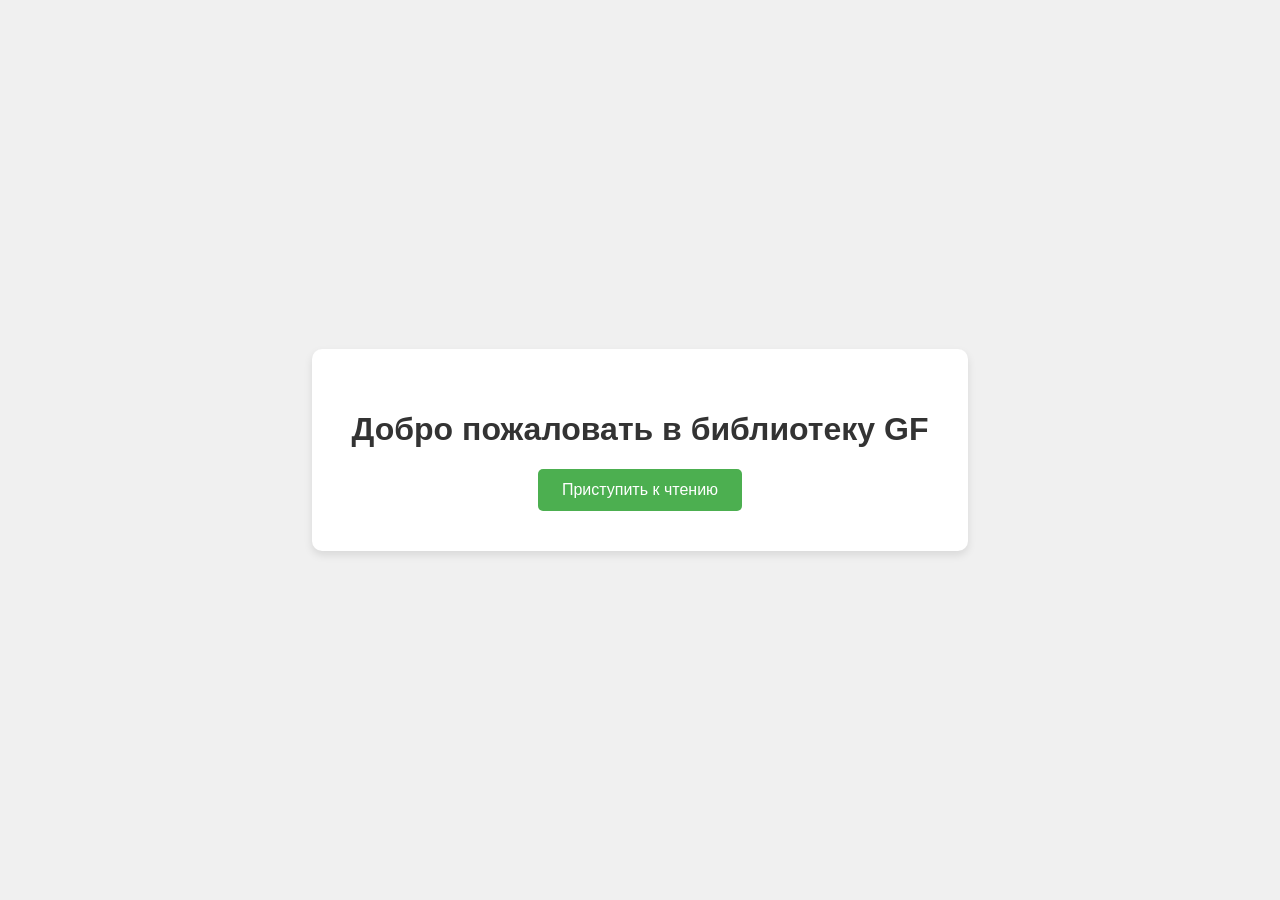
<file: index.html>
<!DOCTYPE html>
<html lang="ru">
<head>
    <meta charset="UTF-8">
    <meta name="viewport" content="width=device-width, initial-scale=1.0">
    <title>Библиотека GF</title>
    <style>
        body {
            font-family: Arial, sans-serif;
            display: flex;
            justify-content: center;
            align-items: center;
            height: 100vh;
            margin: 0;
            background-color: #f0f0f0;
        }
        .welcome-container {
            text-align: center;
            background: white;
            padding: 40px;
            border-radius: 10px;
            box-shadow: 0 4px 8px rgba(0,0,0,0.1);
        }
        h1 {
            color: #333;
        }
        button {
            padding: 12px 24px;
            font-size: 16px;
            background-color: #4CAF50;
            color: white;
            border: none;
            border-radius: 5px;
            cursor: pointer;
            transition: background-color 0.3s;
        }
        button:hover {
            background-color: #45a049;
        }
    </style>
</head>
<body>
    <div class="welcome-container">
        <h1>Добро пожаловать в библиотеку GF</h1>
        <button onclick="goToBooks()">Приступить к чтению</button>
    </div>

    <script src="script.js"></script>
</body>
</html>
</file>
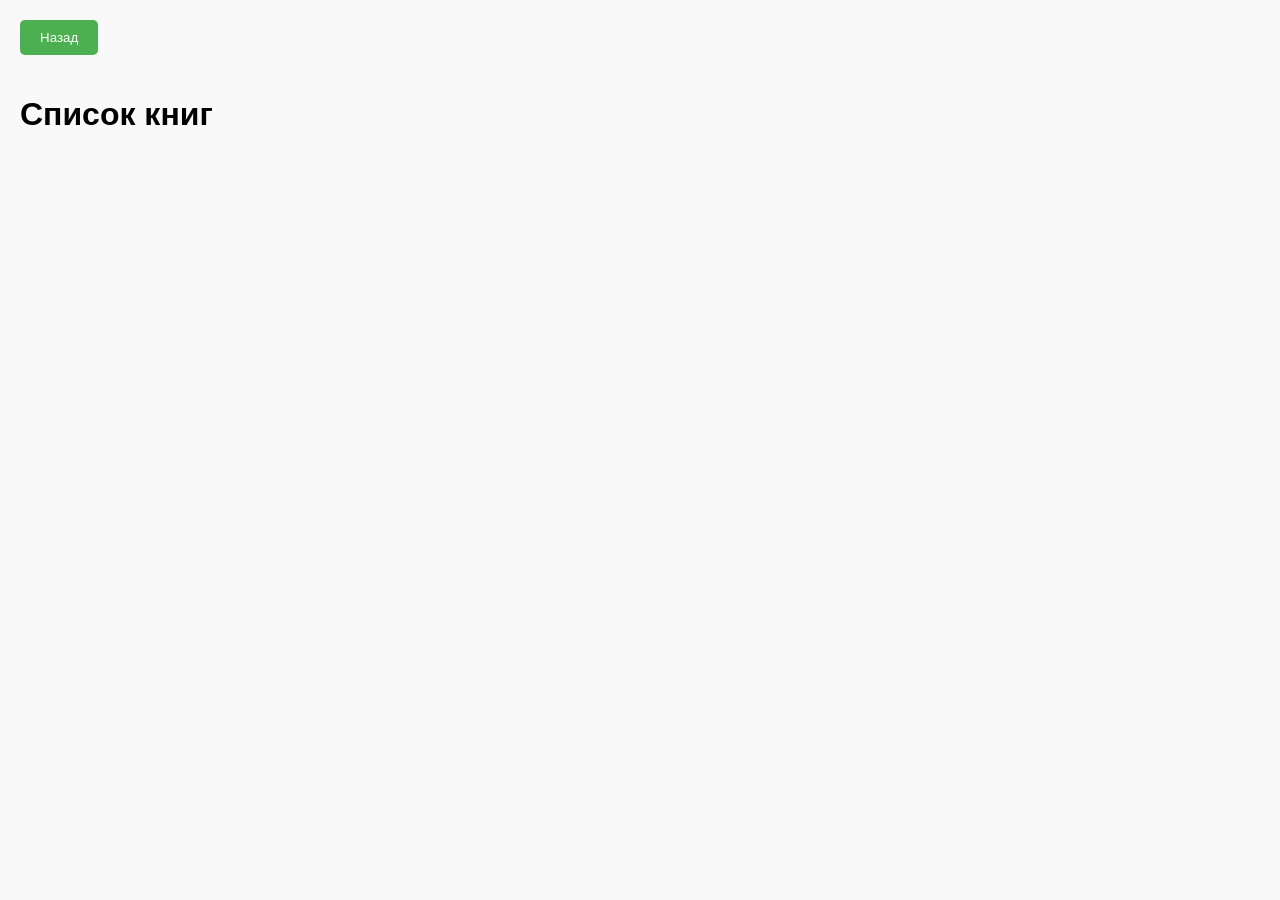
<file: books.html>
<!DOCTYPE html>
<html lang="ru">
<head>
    <meta charset="UTF-8">
    <meta name="viewport" content="width=device-width, initial-scale=1.0">
    <title>Список книг - Библиотека GF</title>
    <style>
        body {
            font-family: Arial, sans-serif;
            margin: 20px;
            background-color: #f9f9f9;
        }
        .books-grid {
            display: grid;
            grid-template-columns: repeat(auto-fill, minmax(250px, 1fr));
            gap: 20px;
        }
        .book-card {
            background: white;
            border-radius: 8px;
            overflow: hidden;
            box-shadow: 0 2px 5px rgba(0,0,0,0.1);
            cursor: pointer;
        }
        .book-cover {
            width: 100%;
            height: 300px;
            object-fit: cover;
        }
        .book-info {
            padding: 15px;
        }
        .book-title {
            font-weight: bold;
            margin-bottom: 10px;
        }
        .book-description {
            color: #666;
            font-size: 14px;
        }
        .back-button {
            padding: 10px 20px;
            background-color: #4CAF50;
            color: white;
            border: none;
            border-radius: 5px;
            cursor: pointer;
            margin-bottom: 20px;
        }
    </style>
</head>
<body>
    <button class="back-button" onclick="goBack()">Назад</button>
    <h1>Список книг</h1>
    <div id="booksContainer" class="books-grid"></div>

    <script src="script.js"></script>
    <script>
        document.addEventListener('DOMContentLoaded', loadBooks);
    </script>
</body>
</html>
</file>
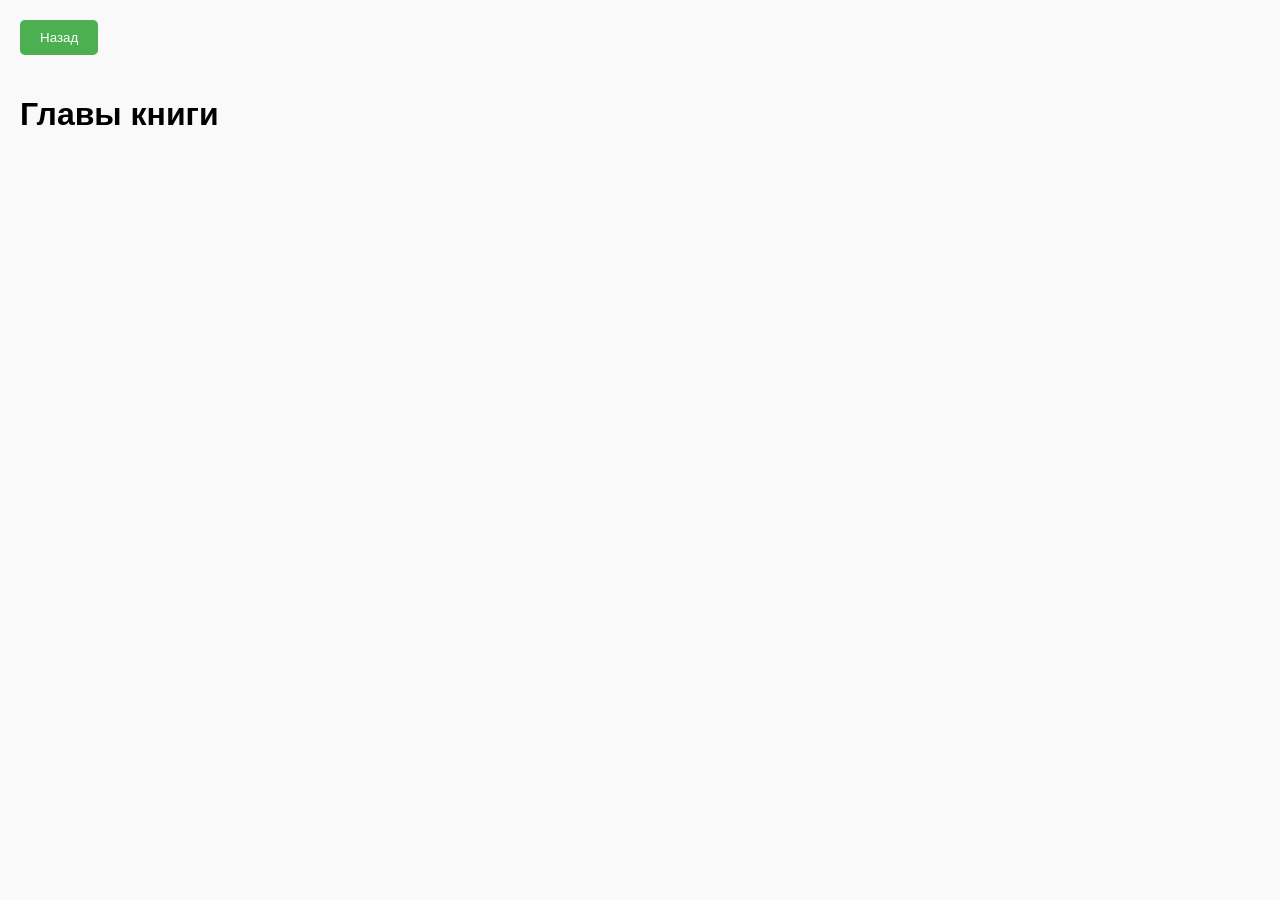
<file: chapters.html>
<!DOCTYPE html>
<html lang="ru">
<head>
    <meta charset="UTF-8">
    <meta name="viewport" content="width=device-width, initial-scale=1.0">
    <title>Главы книги - Библиотека GF</title>
    <style>
        body {
            font-family: Arial, sans-serif;
            margin: 20px;
            background-color: #f9f9f9;
        }
        .chapters-list {
            list-style-type: none;
            padding: 0;
        }
        .chapter-item {
            background: white;
            margin-bottom: 10px;
            padding: 15px;
            border-radius: 5px;
            box-shadow: 0 1px 3px rgba(0,0,0,0.1);
            cursor: pointer;
        }
        .chapter-item:hover {
            background-color: #f5f5f5;
        }
        .back-button {
            padding: 10px 20px;
            background-color: #4CAF50;
            color: white;
            border: none;
            border-radius: 5px;
            cursor: pointer;
            margin-bottom: 20px;
        }
    </style>
</head>
<body>
    <button class="back-button" onclick="goBack()">Назад</button>
    <h1 id="bookTitle">Главы книги</h1>
    <ul id="chaptersContainer" class="chapters-list"></ul>

    <script src="script.js"></script>
    <script>
        document.addEventListener('DOMContentLoaded', loadChapters);
    </script>
</body>
</html>
</file>
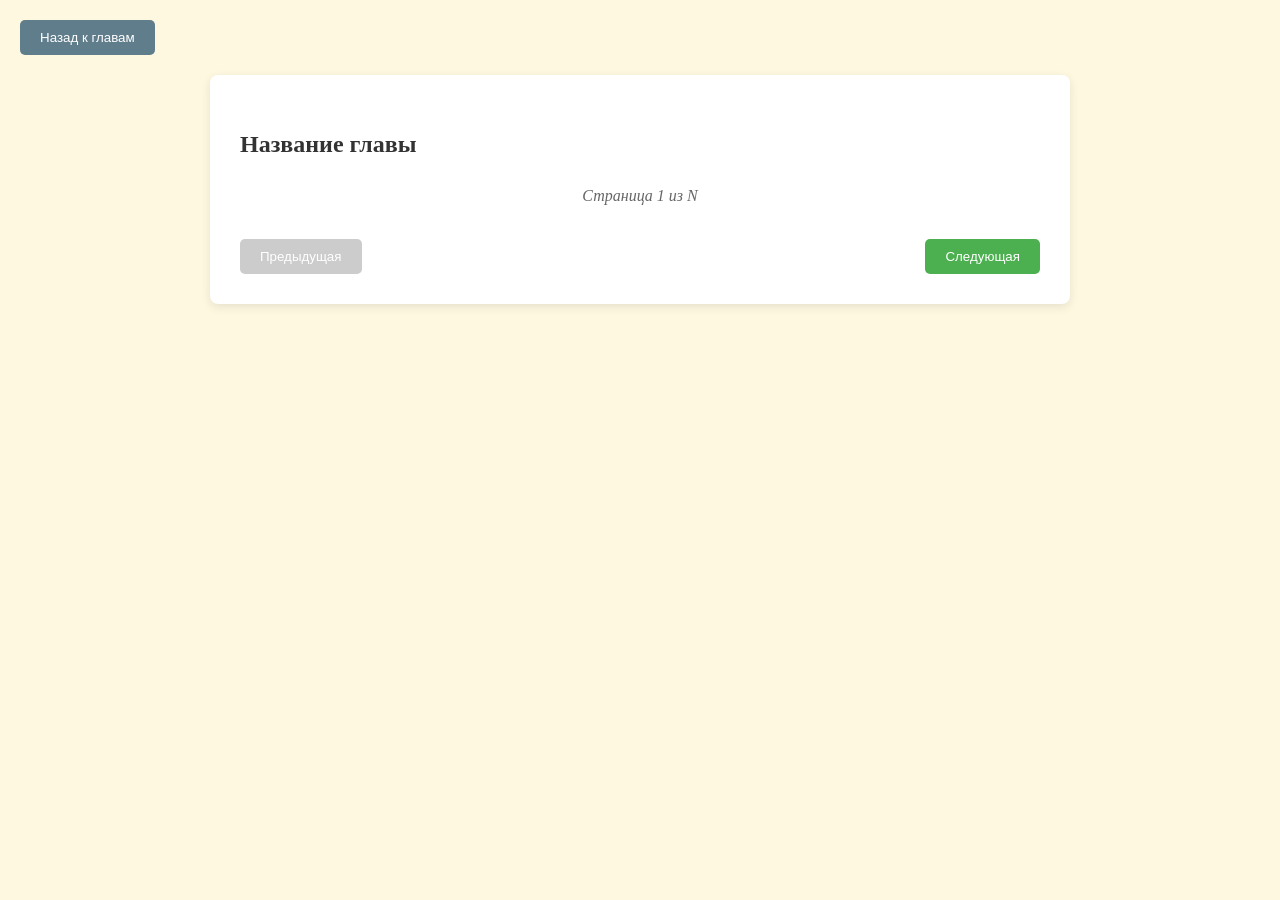
<file: reader.html>
<!DOCTYPE html>
<html lang="ru">
<head>
    <meta charset="UTF-8">
    <meta name="viewport" content="width=device-width, initial-scale=1.0">
    <title>Чтение главы - Библиотека GF</title>
    <style>
        body {
            font-family: 'Georgia', serif;
            line-height: 1.6;
            margin: 20px;
            background-color: #fff8e1;
            color: #333;
        }
        .reader-container {
            max-width: 800px;
            margin: 0 auto;
            background: white;
            padding: 30px;
            border-radius: 8px;
            box-shadow: 0 3px 10px rgba(0,0,0,0.1);
        }
        .chapter-content {
            margin-bottom: 30px;
            text-align: justify;
        }
        .pagination {
            display: flex;
            justify-content: space-between;
            margin-top: 20px;
        }
        .page-info {
            text-align: center;
            margin: 15px 0;
            font-style: italic;
            color: #666;
        }
        .nav-button {
            padding: 10px 20px;
            background-color: #4CAF50;
            color: white;
            border: none;
            border-radius: 5px;
            cursor: pointer;
            transition: background-color 0.3s;
        }
        .nav-button:disabled {
            background-color: #ccc;
            cursor: not-allowed;
        }
        .nav-button:hover:not(:disabled) {
            background-color: #45a049;
        }
        .back-button {
            padding: 10px 20px;
            background-color: #607d8b;
            color: white;
            border: none;
            border-radius: 5px;
            cursor: pointer;
            margin-bottom: 20px;
        }
    </style>
</head>
<body>
    <button class="back-button" onclick="goBack()">Назад к главам</button>
    <div class="reader-container">
        <h2 id="chapterTitle">Название главы</h2>
        <div class="page-info" id="pageInfo">Страница 1 из N</div>
        <div id="chapterContent" class="chapter-content"></div>
        <div class="pagination">
            <button id="prevPage" class="nav-button" onclick="prevPage()" disabled>Предыдущая</button>
            <button id="nextPage" class="nav-button" onclick="nextPage()">Следующая</button>
        </div>
    </div>

    <script src="script.js"></script>
    <script>
        document.addEventListener('DOMContentLoaded', loadChapter);
    </script>
</body>
</html>
</file>
